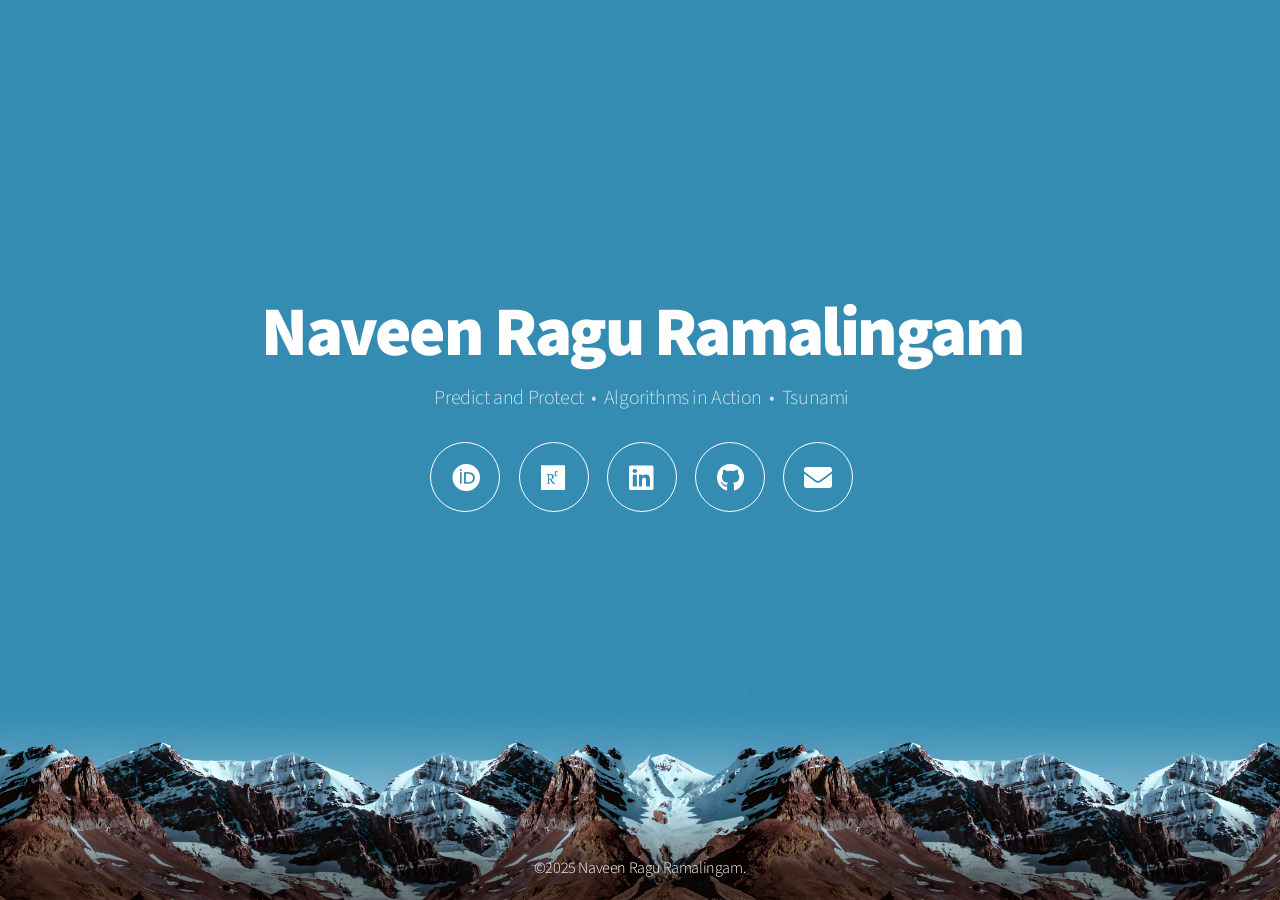
<file: index.html>
<!DOCTYPE HTML>
<!--
	Aerial by HTML5 UP
	html5up.net | @ajlkn
	Free for personal and commercial use under the CCA 3.0 license (html5up.net/license)
-->
<html>
	<head>
		<title>Naveen Ragu Ramalingam</title>
		<meta charset="utf-8" />
		<meta name="viewport" content="width=device-width, initial-scale=1, user-scalable=no" />
		<link rel="stylesheet" href="assets/css/main.css" />
		<noscript><link rel="stylesheet" href="assets/css/noscript.css" /></noscript>
	</head>
	<body class="is-preload">
		<div id="wrapper">
			<div id="bg"></div>
			<!-- <div id="overlay"></div> -->
			<div id="main">

				<!-- Header -->
					<header id="header">
						<h1>Naveen Ragu Ramalingam</h1>
						<p>Predict and Protect &nbsp;&bull;&nbsp; Algorithms in Action &nbsp;&bull;&nbsp; Tsunami</p>
						<nav>
							<ul>
								<li><a href="https://orcid.org/0000-0001-8094-763X" class="icon brands fa-orcid"><span class="label">Orcid</span></a></li>
								<li><a href="https://www.researchgate.net/profile/Naveen-Ragu-Ramalingam" class="icon brands fa-researchgate"><span class="label">Facebook</span></a></li>
								<li><a href="https://www.linkedin.com/in/naveen-ragu/" class="icon brands fa-linkedin"><span class="label">Linkedin</span></a></li>
								<li><a href="https://github.com/naveenragur" class="icon brands fa-github"><span class="label">Github</span></a></li>
								<li><a href="mailto:naveen.raguramalingam@gmail.com" class="icon solid fa-envelope"><span class="label">Email</span></a></li>
							</ul>
<!--
						</nav>
						<p>
					    <a href="home.html" class="button">Enter Website</a>
					    </p>
-->
					</header>
					<footer id="footer">
						<span class="copyright">&copy;2025 Naveen Ragu Ramalingam.</span>
					</footer>

			</div>
		</div>
		<script>
			window.onload = function() { document.body.classList.remove('is-preload'); }
			window.ontouchmove = function() { return false; }
			window.onorientationchange = function() { document.body.scrollTop = 0; }
		</script>
	</body>
</html>
</file>
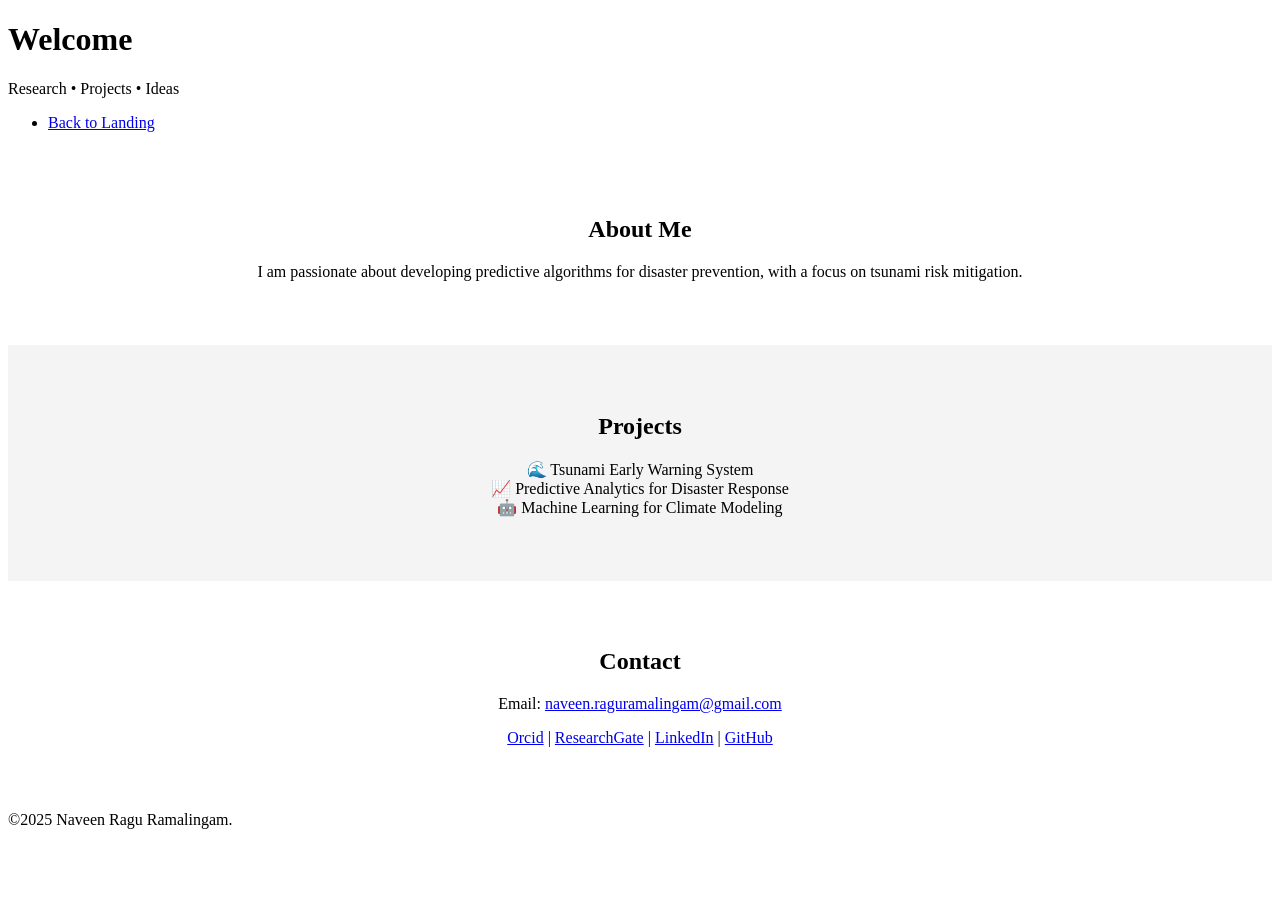
<file: home.html>
<!DOCTYPE HTML>
<html>
	<head>
		<title>Naveen Ragu Ramalingam - Home</title>
		<meta charset="utf-8" />
		<meta name="viewport" content="width=device-width, initial-scale=1, user-scalable=no" />

		<!-- Link to assets in your GitHub repo -->
		<link rel="stylesheet" href="https://raw.githubusercontent.com/naveenragur/your-repo-name/main/assets/css/main.css" />
		<noscript><link rel="stylesheet" href="https://raw.githubusercontent.com/naveenragur/your-repo-name/main/assets/css/noscript.css" /></noscript>

	</head>
	<body class="is-preload">

		<!-- Wrapper -->
		<div id="wrapper">

			<!-- Main -->
			<div id="main">

				<!-- Header -->
				<header id="header">
					<h1>Welcome</h1>
					<p>Research • Projects • Ideas</p>
					<nav>
						<ul>
							<li><a href="index.html" class="button">Back to Landing</a></li>
						</ul>
					</nav>
				</header>

				<!-- Sections -->
				<section style="padding:3em; background:#fff; color:#000; text-align:center;">
					<h2>About Me</h2>
					<p>I am passionate about developing predictive algorithms for disaster prevention, with a focus on tsunami risk mitigation.</p>
				</section>

				<section style="padding:3em; background:#f4f4f4; color:#000; text-align:center;">
					<h2>Projects</h2>
					<ul style="list-style:none; padding:0;">
						<li>🌊 Tsunami Early Warning System</li>
						<li>📈 Predictive Analytics for Disaster Response</li>
						<li>🤖 Machine Learning for Climate Modeling</li>
					</ul>
				</section>

				<section style="padding:3em; background:#fff; color:#000; text-align:center;">
					<h2>Contact</h2>
					<p>Email: <a href="mailto:naveen.raguramalingam@gmail.com">naveen.raguramalingam@gmail.com</a></p>
					<p>
						<a href="https://orcid.org/0000-0001-8094-763X">Orcid</a> |
						<a href="https://www.researchgate.net/profile/Naveen-Ragu-Ramalingam">ResearchGate</a> |
						<a href="https://www.linkedin.com/in/naveen-ragu/">LinkedIn</a> |
						<a href="https://github.com/naveenragur">GitHub</a>
					</p>
				</section>

				<!-- Footer -->
				<footer id="footer">
					<span class="copyright">&copy;2025 Naveen Ragu Ramalingam.</span>
				</footer>

			</div>
		</div>

		<!-- Scripts -->
		<script src="https://raw.githubusercontent.com/naveenragur/your-repo-name/main/assets/js/main.js"></script>
		<script>
			window.onload = function() { document.body.classList.remove('is-preload'); }
		</script>
	</body>
</html>
</file>
<file: assets/css/noscript.css>
/*
	Aerial by HTML5 UP
	html5up.net | @ajlkn
	Free for personal and commercial use under the CCA 3.0 license (html5up.net/license)
*/

/* Wrapper */

	#wrapper {
		opacity: 1 !important;
	}

/* Overlay */

	#overlay {
		opacity: 1 !important;
	}

/* Header */

	#header {
		opacity: 1 !important;
	}

		#header nav li {
			opacity: 1 !important;
		}
</file>
<file: assets/css/main.css>
@import url("https://fonts.googleapis.com/css?family=Source+Sans+Pro:300,900");
@import url("fontawesome-all.min.css");

/*
	Aerial by HTML5 UP
	html5up.net | @ajlkn
	Free for personal and commercial use under the CCA 3.0 license (html5up.net/license)
*/

html, body, div, span, applet, object,
iframe, h1, h2, h3, h4, h5, h6, p, blockquote,
pre, a, abbr, acronym, address, big, cite,
code, del, dfn, em, img, ins, kbd, q, s, samp,
small, strike, strong, sub, sup, tt, var, b,
u, i, center, dl, dt, dd, ol, ul, li, fieldset,
form, label, legend, table, caption, tbody,
tfoot, thead, tr, th, td, article, aside,
canvas, details, embed, figure, figcaption,
footer, header, hgroup, menu, nav, output, ruby,
section, summary, time, mark, audio, video {
	margin: 0;
	padding: 0;
	border: 0;
	font-size: 100%;
	font: inherit;
	vertical-align: baseline;}

article, aside, details, figcaption, figure,
footer, header, hgroup, menu, nav, section {
	display: block;}

body {
	line-height: 1;
}

ol, ul {
	list-style: none;
}

blockquote, q {
	quotes: none;
}

	blockquote:before, blockquote:after, q:before, q:after {
		content: '';
		content: none;
	}

table {
	border-collapse: collapse;
	border-spacing: 0;
}

body {
	-webkit-text-size-adjust: none;
}

mark {
	background-color: transparent;
	color: inherit;
}

input::-moz-focus-inner {
	border: 0;
	padding: 0;
}

input, select, textarea {
	-moz-appearance: none;
	-webkit-appearance: none;
	-ms-appearance: none;
	appearance: none;
}

/* Basic */

	html {
		box-sizing: border-box;
	}

	*, *:before, *:after {
		box-sizing: inherit;
	}

	body {
		background: #fff;
		overflow: hidden;
	}

		body.is-preload *, body.is-preload *:before, body.is-preload *:after {
			-moz-animation: none !important;
			-webkit-animation: none !important;
			-ms-animation: none !important;
			animation: none !important;
			-moz-transition: none !important;
			-webkit-transition: none !important;
			-ms-transition: none !important;
			transition: none !important;
		}

	body, input, select, textarea {
		color: #fff;
		font-family: 'Source Sans Pro', sans-serif;
		font-size: 15pt;
		font-weight: 300 !important;
		letter-spacing: -0.025em;
		line-height: 1.75em;
	}

	a {
		-moz-transition: border-color 0.2s ease-in-out;
		-webkit-transition: border-color 0.2s ease-in-out;
		-ms-transition: border-color 0.2s ease-in-out;
		transition: border-color 0.2s ease-in-out;
		border-bottom: dotted 1px;
		color: inherit;
		outline: 0;
		text-decoration: none;
	}

		a:hover {
			border-color: transparent;
		}

/* Icon */

	.icon {
		text-decoration: none;
		position: relative;
	}

		.icon:before {
			-moz-osx-font-smoothing: grayscale;
			-webkit-font-smoothing: antialiased;
			display: inline-block;
			font-style: normal;
			font-variant: normal;
			text-rendering: auto;
			line-height: 1;
			text-transform: none !important;
			font-family: 'Font Awesome 5 Free';
			font-weight: 400;
		}

		.icon > .label {
			display: none;
		}

		.icon.solid:before {
			font-weight: 900;
		}

		.icon.brands:before {
			font-family: 'Font Awesome 5 Brands';
		}

/* Wrapper */

	@-moz-keyframes wrapper {
		0% {
			opacity: 0;
		}

		100% {
			opacity: 1;
		}
	}

	@-webkit-keyframes wrapper {
		0% {
			opacity: 0;
		}

		100% {
			opacity: 1;
		}
	}

	@-ms-keyframes wrapper {
		0% {
			opacity: 0;
		}

		100% {
			opacity: 1;
		}
	}

	@keyframes wrapper {
		0% {
			opacity: 0;
		}

		100% {
			opacity: 1;
		}
	}

	#wrapper {
		-moz-animation: wrapper 3s forwards;
		-webkit-animation: wrapper 3s forwards;
		-ms-animation: wrapper 3s forwards;
		animation: wrapper 3s forwards;
		height: 100%;
		left: 0;
		opacity: 0;
		position: fixed;
		top: 0;
		width: 100%;
	}

/* BG */

	#bg {
		-moz-animation: bg 60s linear infinite;
		-webkit-animation: bg 60s linear infinite;
		-ms-animation: bg 60s linear infinite;
		animation: bg 60s linear infinite;
		-moz-backface-visibility: hidden;
		-webkit-backface-visibility: hidden;
		-ms-backface-visibility: hidden;
		backface-visibility: hidden;
		-moz-transform: translate3d(0,0,0);
		-webkit-transform: translate3d(0,0,0);
		-ms-transform: translate3d(0,0,0);
		transform: translate3d(0,0,0);
	/* Set your background with this */

		background: #348cb2 url("images/bg.jpg") bottom left;
		background-repeat: repeat-x;
		height: 100%;
		left: 0;
		opacity: 1;
		position: fixed;
		top: 0;
	}

	@-moz-keyframes bg {
		0% {
			-moz-transform: translate3d(0,0,0);
			-webkit-transform: translate3d(0,0,0);
			-ms-transform: translate3d(0,0,0);
			transform: translate3d(0,0,0);
		}

		100% {
			-moz-transform: translate3d(-2250px,0,0);
			-webkit-transform: translate3d(-2250px,0,0);
			-ms-transform: translate3d(-2250px,0,0);
			transform: translate3d(-2250px,0,0);
		}
	}

	@-webkit-keyframes bg {
		0% {
			-moz-transform: translate3d(0,0,0);
			-webkit-transform: translate3d(0,0,0);
			-ms-transform: translate3d(0,0,0);
			transform: translate3d(0,0,0);
		}

		100% {
			-moz-transform: translate3d(-2250px,0,0);
			-webkit-transform: translate3d(-2250px,0,0);
			-ms-transform: translate3d(-2250px,0,0);
			transform: translate3d(-2250px,0,0);
		}
	}

	@-ms-keyframes bg {
		0% {
			-moz-transform: translate3d(0,0,0);
			-webkit-transform: translate3d(0,0,0);
			-ms-transform: translate3d(0,0,0);
			transform: translate3d(0,0,0);
		}

		100% {
			-moz-transform: translate3d(-2250px,0,0);
			-webkit-transform: translate3d(-2250px,0,0);
			-ms-transform: translate3d(-2250px,0,0);
			transform: translate3d(-2250px,0,0);
		}
	}

	@keyframes bg {
		0% {
			-moz-transform: translate3d(0,0,0);
			-webkit-transform: translate3d(0,0,0);
			-ms-transform: translate3d(0,0,0);
			transform: translate3d(0,0,0);
		}

		100% {
			-moz-transform: translate3d(-2250px,0,0);
			-webkit-transform: translate3d(-2250px,0,0);
			-ms-transform: translate3d(-2250px,0,0);
			transform: translate3d(-2250px,0,0);
		}
	}

	#bg {
		background-size: 2250px auto;
		width: 6750px;
	}

/* Overlay */

	@-moz-keyframes overlay {
		0% {
			opacity: 0;
		}

		100% {
			opacity: 1;
		}
	}

	@-webkit-keyframes overlay {
		0% {
			opacity: 0;
		}

		100% {
			opacity: 1;
		}
	}

	@-ms-keyframes overlay {
		0% {
			opacity: 0;
		}

		100% {
			opacity: 1;
		}
	}

	@keyframes overlay {
		0% {
			opacity: 0;
		}

		100% {
			opacity: 1;
		}
	}

	#overlay {
		-moz-animation: overlay 3s 3s forwards;
		-webkit-animation: overlay 3s 3s forwards;
		-ms-animation: overlay 3s 3s forwards;
		animation: overlay 3s 3s forwards;
		background-attachment: fixed, fixed;
		background-image: url("images/overlay-pattern.png"), url("images/overlay.svg");
		background-position: top left, center center;
		background-repeat: repeat, no-repeat;
		background-size: auto, cover;
		height: 100%;
		left: 0;
		opacity: 0;
		position: fixed;
		top: 0;
		width: 100%;
	}

/* Main */

	#main {
		height: 100%;
		left: 0;
		position: fixed;
		text-align: center;
		top: 0;
		width: 100%;
	}

		#main:before {
			content: '';
			display: inline-block;
			height: 100%;
			margin-right: 0;
			vertical-align: middle;
			width: 1px;
		}

/* Header */

	@-moz-keyframes header {
		0% {
			-moz-transform: translate3d(0,1em,0);
			-webkit-transform: translate3d(0,1em,0);
			-ms-transform: translate3d(0,1em,0);
			transform: translate3d(0,1em,0);
			opacity: 0;
		}

		100% {
			-moz-transform: translate3d(0,0,0);
			-webkit-transform: translate3d(0,0,0);
			-ms-transform: translate3d(0,0,0);
			transform: translate3d(0,0,0);
			opacity: 1;
		}
	}

	@-webkit-keyframes header {
		0% {
			-moz-transform: translate3d(0,1em,0);
			-webkit-transform: translate3d(0,1em,0);
			-ms-transform: translate3d(0,1em,0);
			transform: translate3d(0,1em,0);
			opacity: 0;
		}

		100% {
			-moz-transform: translate3d(0,0,0);
			-webkit-transform: translate3d(0,0,0);
			-ms-transform: translate3d(0,0,0);
			transform: translate3d(0,0,0);
			opacity: 1;
		}
	}

	@-ms-keyframes header {
		0% {
			-moz-transform: translate3d(0,1em,0);
			-webkit-transform: translate3d(0,1em,0);
			-ms-transform: translate3d(0,1em,0);
			transform: translate3d(0,1em,0);
			opacity: 0;
		}

		100% {
			-moz-transform: translate3d(0,0,0);
			-webkit-transform: translate3d(0,0,0);
			-ms-transform: translate3d(0,0,0);
			transform: translate3d(0,0,0);
			opacity: 1;
		}
	}

	@keyframes header {
		0% {
			-moz-transform: translate3d(0,1em,0);
			-webkit-transform: translate3d(0,1em,0);
			-ms-transform: translate3d(0,1em,0);
			transform: translate3d(0,1em,0);
			opacity: 0;
		}

		100% {
			-moz-transform: translate3d(0,0,0);
			-webkit-transform: translate3d(0,0,0);
			-ms-transform: translate3d(0,0,0);
			transform: translate3d(0,0,0);
			opacity: 1;
		}
	}

	@-moz-keyframes nav-icons {
		0% {
			-moz-transform: translate3d(0,1em,0);
			-webkit-transform: translate3d(0,1em,0);
			-ms-transform: translate3d(0,1em,0);
			transform: translate3d(0,1em,0);
			opacity: 0;
		}

		100% {
			-moz-transform: translate3d(0,0,0);
			-webkit-transform: translate3d(0,0,0);
			-ms-transform: translate3d(0,0,0);
			transform: translate3d(0,0,0);
			opacity: 1;
		}
	}

	@-webkit-keyframes nav-icons {
		0% {
			-moz-transform: translate3d(0,1em,0);
			-webkit-transform: translate3d(0,1em,0);
			-ms-transform: translate3d(0,1em,0);
			transform: translate3d(0,1em,0);
			opacity: 0;
		}

		100% {
			-moz-transform: translate3d(0,0,0);
			-webkit-transform: translate3d(0,0,0);
			-ms-transform: translate3d(0,0,0);
			transform: translate3d(0,0,0);
			opacity: 1;
		}
	}

	@-ms-keyframes nav-icons {
		0% {
			-moz-transform: translate3d(0,1em,0);
			-webkit-transform: translate3d(0,1em,0);
			-ms-transform: translate3d(0,1em,0);
			transform: translate3d(0,1em,0);
			opacity: 0;
		}

		100% {
			-moz-transform: translate3d(0,0,0);
			-webkit-transform: translate3d(0,0,0);
			-ms-transform: translate3d(0,0,0);
			transform: translate3d(0,0,0);
			opacity: 1;
		}
	}

	@keyframes nav-icons {
		0% {
			-moz-transform: translate3d(0,1em,0);
			-webkit-transform: translate3d(0,1em,0);
			-ms-transform: translate3d(0,1em,0);
			transform: translate3d(0,1em,0);
			opacity: 0;
		}

		100% {
			-moz-transform: translate3d(0,0,0);
			-webkit-transform: translate3d(0,0,0);
			-ms-transform: translate3d(0,0,0);
			transform: translate3d(0,0,0);
			opacity: 1;
		}
	}

	#header {
		-moz-animation: header 1s 2.25s forwards;
		-webkit-animation: header 1s 2.25s forwards;
		-ms-animation: header 1s 2.25s forwards;
		animation: header 1s 2.25s forwards;
		-moz-backface-visibility: hidden;
		-webkit-backface-visibility: hidden;
		-ms-backface-visibility: hidden;
		backface-visibility: hidden;
		-moz-transform: translate3d(0,0,0);
		-webkit-transform: translate3d(0,0,0);
		-ms-transform: translate3d(0,0,0);
		transform: translate3d(0,0,0);
		cursor: default;
		display: inline-block;
		opacity: 0;
		position: relative;
		text-align: center;
		top: -2.5em;
		vertical-align: middle;
		width: 90%;
	}

		#header h1 {
			font-size: 4.35em;
			font-weight: 900;
			letter-spacing: -0.035em;
			line-height: 1em;
		}

		#header p {
			font-size: 1.25em;
			margin: 0.75em 0 0.25em 0;
			opacity: 0.75;
		}

		#header nav {
			margin: 1.5em 0 0 0;
		}

			#header nav li {
				-moz-animation: nav-icons 0.5s ease-in-out forwards;
				-webkit-animation: nav-icons 0.5s ease-in-out forwards;
				-ms-animation: nav-icons 0.5s ease-in-out forwards;
				animation: nav-icons 0.5s ease-in-out forwards;
				-moz-backface-visibility: hidden;
				-webkit-backface-visibility: hidden;
				-ms-backface-visibility: hidden;
				backface-visibility: hidden;
				-moz-transform: translate3d(0,0,0);
				-webkit-transform: translate3d(0,0,0);
				-ms-transform: translate3d(0,0,0);
				transform: translate3d(0,0,0);
				display: inline-block;
				height: 5.35em;
				line-height: 5.885em;
				opacity: 0;
				position: relative;
				top: 0;
				width: 5.35em;
			}

				#header nav li:nth-child(1) {
					-moz-animation-delay: 2.5s;
					-webkit-animation-delay: 2.5s;
					-ms-animation-delay: 2.5s;
					animation-delay: 2.5s;
				}

				#header nav li:nth-child(2) {
					-moz-animation-delay: 2.75s;
					-webkit-animation-delay: 2.75s;
					-ms-animation-delay: 2.75s;
					animation-delay: 2.75s;
				}

				#header nav li:nth-child(3) {
					-moz-animation-delay: 3s;
					-webkit-animation-delay: 3s;
					-ms-animation-delay: 3s;
					animation-delay: 3s;
				}

				#header nav li:nth-child(4) {
					-moz-animation-delay: 3.25s;
					-webkit-animation-delay: 3.25s;
					-ms-animation-delay: 3.25s;
					animation-delay: 3.25s;
				}

				#header nav li:nth-child(5) {
					-moz-animation-delay: 3.5s;
					-webkit-animation-delay: 3.5s;
					-ms-animation-delay: 3.5s;
					animation-delay: 3.5s;
				}

				#header nav li:nth-child(6) {
					-moz-animation-delay: 3.75s;
					-webkit-animation-delay: 3.75s;
					-ms-animation-delay: 3.75s;
					animation-delay: 3.75s;
				}

				#header nav li:nth-child(7) {
					-moz-animation-delay: 4s;
					-webkit-animation-delay: 4s;
					-ms-animation-delay: 4s;
					animation-delay: 4s;
				}

				#header nav li:nth-child(8) {
					-moz-animation-delay: 4.25s;
					-webkit-animation-delay: 4.25s;
					-ms-animation-delay: 4.25s;
					animation-delay: 4.25s;
				}

				#header nav li:nth-child(9) {
					-moz-animation-delay: 4.5s;
					-webkit-animation-delay: 4.5s;
					-ms-animation-delay: 4.5s;
					animation-delay: 4.5s;
				}

				#header nav li:nth-child(10) {
					-moz-animation-delay: 4.75s;
					-webkit-animation-delay: 4.75s;
					-ms-animation-delay: 4.75s;
					animation-delay: 4.75s;
				}

			#header nav a {
				-webkit-tap-highlight-color: rgba(0, 0, 0, 0);
				-webkit-touch-callout: none;
				border: 0;
				display: inline-block;
			}

				#header nav a:before {
					-moz-transition: all 0.2s ease-in-out;
					-webkit-transition: all 0.2s ease-in-out;
					-ms-transition: all 0.2s ease-in-out;
					transition: all 0.2s ease-in-out;
					border-radius: 100%;
					border: solid 1px #fff;
					display: block;
					font-size: 1.75em;
					height: 2.5em;
					line-height: 2.5em;
					position: relative;
					text-align: center;
					top: 0;
					width: 2.5em;
				}

				#header nav a:hover {
					font-size: 1.1em;
				}

					#header nav a:hover:before {
						background-color: rgba(255, 255, 255, 0.175);
						color: #fff;
					}

				#header nav a:active {
					font-size: 0.95em;
					background: none;
				}

					#header nav a:active:before {
						background-color: rgba(255, 255, 255, 0.35);
						color: #fff;
					}

				#header nav a span {
					display: none;
				}

/* Footer */

	#footer {
		background-image: -moz-linear-gradient(top, rgba(0,0,0,0), rgba(0,0,0,0.5) 75%);
		background-image: -webkit-linear-gradient(top, rgba(0,0,0,0), rgba(0,0,0,0.5) 75%);
		background-image: -ms-linear-gradient(top, rgba(0,0,0,0), rgba(0,0,0,0.5) 75%);
		background-image: linear-gradient(top, rgba(0,0,0,0), rgba(0,0,0,0.5) 75%);
		bottom: 0;
		cursor: default;
		height: 6em;
		left: 0;
		line-height: 8em;
		position: absolute;
		text-align: center;
		width: 100%;
	}

/* Wide */

	@media screen and (max-width: 1680px) {

		/* Basic */

			body, input, select, textarea {
				font-size: 13pt;
			}

		/* BG */

			@-moz-keyframes bg {
				0% {
					-moz-transform: translate3d(0,0,0);
					-webkit-transform: translate3d(0,0,0);
					-ms-transform: translate3d(0,0,0);
					transform: translate3d(0,0,0);
				}

				100% {
					-moz-transform: translate3d(-1500px,0,0);
					-webkit-transform: translate3d(-1500px,0,0);
					-ms-transform: translate3d(-1500px,0,0);
					transform: translate3d(-1500px,0,0);
				}

	}

		@-webkit-keyframes bg {
			0% {
				-moz-transform: translate3d(0,0,0);
				-webkit-transform: translate3d(0,0,0);
				-ms-transform: translate3d(0,0,0);
				transform: translate3d(0,0,0);
			}

			100% {
				-moz-transform: translate3d(-1500px,0,0);
				-webkit-transform: translate3d(-1500px,0,0);
				-ms-transform: translate3d(-1500px,0,0);
				transform: translate3d(-1500px,0,0);
			}
			}

		@-ms-keyframes bg {
			0% {
				-moz-transform: translate3d(0,0,0);
				-webkit-transform: translate3d(0,0,0);
				-ms-transform: translate3d(0,0,0);
				transform: translate3d(0,0,0);
			}

			100% {
				-moz-transform: translate3d(-1500px,0,0);
				-webkit-transform: translate3d(-1500px,0,0);
				-ms-transform: translate3d(-1500px,0,0);
				transform: translate3d(-1500px,0,0);
			}
		}

		@keyframes bg {
			0% {
				-moz-transform: translate3d(0,0,0);
				-webkit-transform: translate3d(0,0,0);
				-ms-transform: translate3d(0,0,0);
				transform: translate3d(0,0,0);
			}

			100% {
				-moz-transform: translate3d(-1500px,0,0);
				-webkit-transform: translate3d(-1500px,0,0);
				-ms-transform: translate3d(-1500px,0,0);
				transform: translate3d(-1500px,0,0);
			}
		}

		#bg {
			background-size: 1500px auto;
			width: 4500px;
		} }

/* Normal */

	@media screen and (max-width: 1280px) {

		/* Basic */

			body, input, select, textarea {
				font-size: 12pt;
			}

		/* BG */

			@-moz-keyframes bg {
				0% {
					-moz-transform: translate3d(0,0,0);
					-webkit-transform: translate3d(0,0,0);
					-ms-transform: translate3d(0,0,0);
					transform: translate3d(0,0,0);
				}

				100% {
					-moz-transform: translate3d(-750px,0,0);
					-webkit-transform: translate3d(-750px,0,0);
					-ms-transform: translate3d(-750px,0,0);
					transform: translate3d(-750px,0,0);
				}

	}

		@-webkit-keyframes bg {
			0% {
				-moz-transform: translate3d(0,0,0);
				-webkit-transform: translate3d(0,0,0);
				-ms-transform: translate3d(0,0,0);
				transform: translate3d(0,0,0);
			}

			100% {
				-moz-transform: translate3d(-750px,0,0);
				-webkit-transform: translate3d(-750px,0,0);
				-ms-transform: translate3d(-750px,0,0);
				transform: translate3d(-750px,0,0);
			}
			}

		@-ms-keyframes bg {
			0% {
				-moz-transform: translate3d(0,0,0);
				-webkit-transform: translate3d(0,0,0);
				-ms-transform: translate3d(0,0,0);
				transform: translate3d(0,0,0);
			}

			100% {
				-moz-transform: translate3d(-750px,0,0);
				-webkit-transform: translate3d(-750px,0,0);
				-ms-transform: translate3d(-750px,0,0);
				transform: translate3d(-750px,0,0);
			}
		}

		@keyframes bg {
			0% {
				-moz-transform: translate3d(0,0,0);
				-webkit-transform: translate3d(0,0,0);
				-ms-transform: translate3d(0,0,0);
				transform: translate3d(0,0,0);
			}

			100% {
				-moz-transform: translate3d(-750px,0,0);
				-webkit-transform: translate3d(-750px,0,0);
				-ms-transform: translate3d(-750px,0,0);
				transform: translate3d(-750px,0,0);
			}
		}

		#bg {
			background-size: 750px auto;
			width: 2250px;
		} }

/* Mobile */

	@media screen and (max-width: 736px) {

		/* Basic */

			body {
				min-width: 320px;
			}

			body, input, select, textarea {
				font-size: 11pt;
			}

		/* BG */

			@-moz-keyframes bg {
				0% {
					-moz-transform: translate3d(0,0,0);
					-webkit-transform: translate3d(0,0,0);
					-ms-transform: translate3d(0,0,0);
					transform: translate3d(0,0,0);
				}

				100% {
					-moz-transform: translate3d(-300px,0,0);
					-webkit-transform: translate3d(-300px,0,0);
					-ms-transform: translate3d(-300px,0,0);
					transform: translate3d(-300px,0,0);
				}

	}

		@-webkit-keyframes bg {
			0% {
				-moz-transform: translate3d(0,0,0);
				-webkit-transform: translate3d(0,0,0);
				-ms-transform: translate3d(0,0,0);
				transform: translate3d(0,0,0);
			}

			100% {
				-moz-transform: translate3d(-300px,0,0);
				-webkit-transform: translate3d(-300px,0,0);
				-ms-transform: translate3d(-300px,0,0);
				transform: translate3d(-300px,0,0);
			}
			}

		@-ms-keyframes bg {
			0% {
				-moz-transform: translate3d(0,0,0);
				-webkit-transform: translate3d(0,0,0);
				-ms-transform: translate3d(0,0,0);
				transform: translate3d(0,0,0);
			}

			100% {
				-moz-transform: translate3d(-300px,0,0);
				-webkit-transform: translate3d(-300px,0,0);
				-ms-transform: translate3d(-300px,0,0);
				transform: translate3d(-300px,0,0);
			}
		}

		@keyframes bg {
			0% {
				-moz-transform: translate3d(0,0,0);
				-webkit-transform: translate3d(0,0,0);
				-ms-transform: translate3d(0,0,0);
				transform: translate3d(0,0,0);
			}

			100% {
				-moz-transform: translate3d(-300px,0,0);
				-webkit-transform: translate3d(-300px,0,0);
				-ms-transform: translate3d(-300px,0,0);
				transform: translate3d(-300px,0,0);
			}
		}

		#bg {
			background-size: 300px auto;
			width: 900px;
		}

	/* Header */

		#header h1 {
			font-size: 2.5em;
		}

		#header p {
			font-size: 1em;
		}

		#header nav {
			font-size: 1em;
		}

			#header nav a:hover {
				font-size: 1em;
			}

			#header nav a:active {
				font-size: 1em;
			} }

/* Mobile (Portrait) */

	@media screen and (max-width: 480px) {

		/* BG */

			@-moz-keyframes bg {
				0% {
					-moz-transform: translate3d(0,0,0);
					-webkit-transform: translate3d(0,0,0);
					-ms-transform: translate3d(0,0,0);
					transform: translate3d(0,0,0);
				}

				100% {
					-moz-transform: translate3d(-412.5px,0,0);
					-webkit-transform: translate3d(-412.5px,0,0);
					-ms-transform: translate3d(-412.5px,0,0);
					transform: translate3d(-412.5px,0,0);
				}

	}

		@-webkit-keyframes bg {
			0% {
				-moz-transform: translate3d(0,0,0);
				-webkit-transform: translate3d(0,0,0);
				-ms-transform: translate3d(0,0,0);
				transform: translate3d(0,0,0);
			}

			100% {
				-moz-transform: translate3d(-412.5px,0,0);
				-webkit-transform: translate3d(-412.5px,0,0);
				-ms-transform: translate3d(-412.5px,0,0);
				transform: translate3d(-412.5px,0,0);
			}
			}

		@-ms-keyframes bg {
			0% {
				-moz-transform: translate3d(0,0,0);
				-webkit-transform: translate3d(0,0,0);
				-ms-transform: translate3d(0,0,0);
				transform: translate3d(0,0,0);
			}

			100% {
				-moz-transform: translate3d(-412.5px,0,0);
				-webkit-transform: translate3d(-412.5px,0,0);
				-ms-transform: translate3d(-412.5px,0,0);
				transform: translate3d(-412.5px,0,0);
			}
		}

		@keyframes bg {
			0% {
				-moz-transform: translate3d(0,0,0);
				-webkit-transform: translate3d(0,0,0);
				-ms-transform: translate3d(0,0,0);
				transform: translate3d(0,0,0);
			}

			100% {
				-moz-transform: translate3d(-412.5px,0,0);
				-webkit-transform: translate3d(-412.5px,0,0);
				-ms-transform: translate3d(-412.5px,0,0);
				transform: translate3d(-412.5px,0,0);
			}
		}

		#bg {
			background-size: 412.5px auto;
			width: 1237.5px;
		}

	/* Header */

		#header nav {
			padding: 0 1em;
		} }

.button {
    display: inline-block;
    padding: 0.75em 1.5em;
    margin-top: 1em;
    background-color: #fff;
    color: #000;
    border: 2px solid #fff;
    border-radius: 4px;
    text-decoration: none;
    font-weight: bold;
    transition: all 0.3s ease;
}

.button i {
    margin-left: 0.5em;
    transition: transform 0.3s ease;
}

.button:hover {
    background-color: transparent;
    color: #fff;
}

.button:hover i {
    transform: translateY(3px);
}

/* Smooth scrolling */
html {
    scroll-behavior: smooth;
}
html, body {
    height: auto;
    overflow: auto;
}

#wrapper {
    min-height: 100vh;
}
</file>
